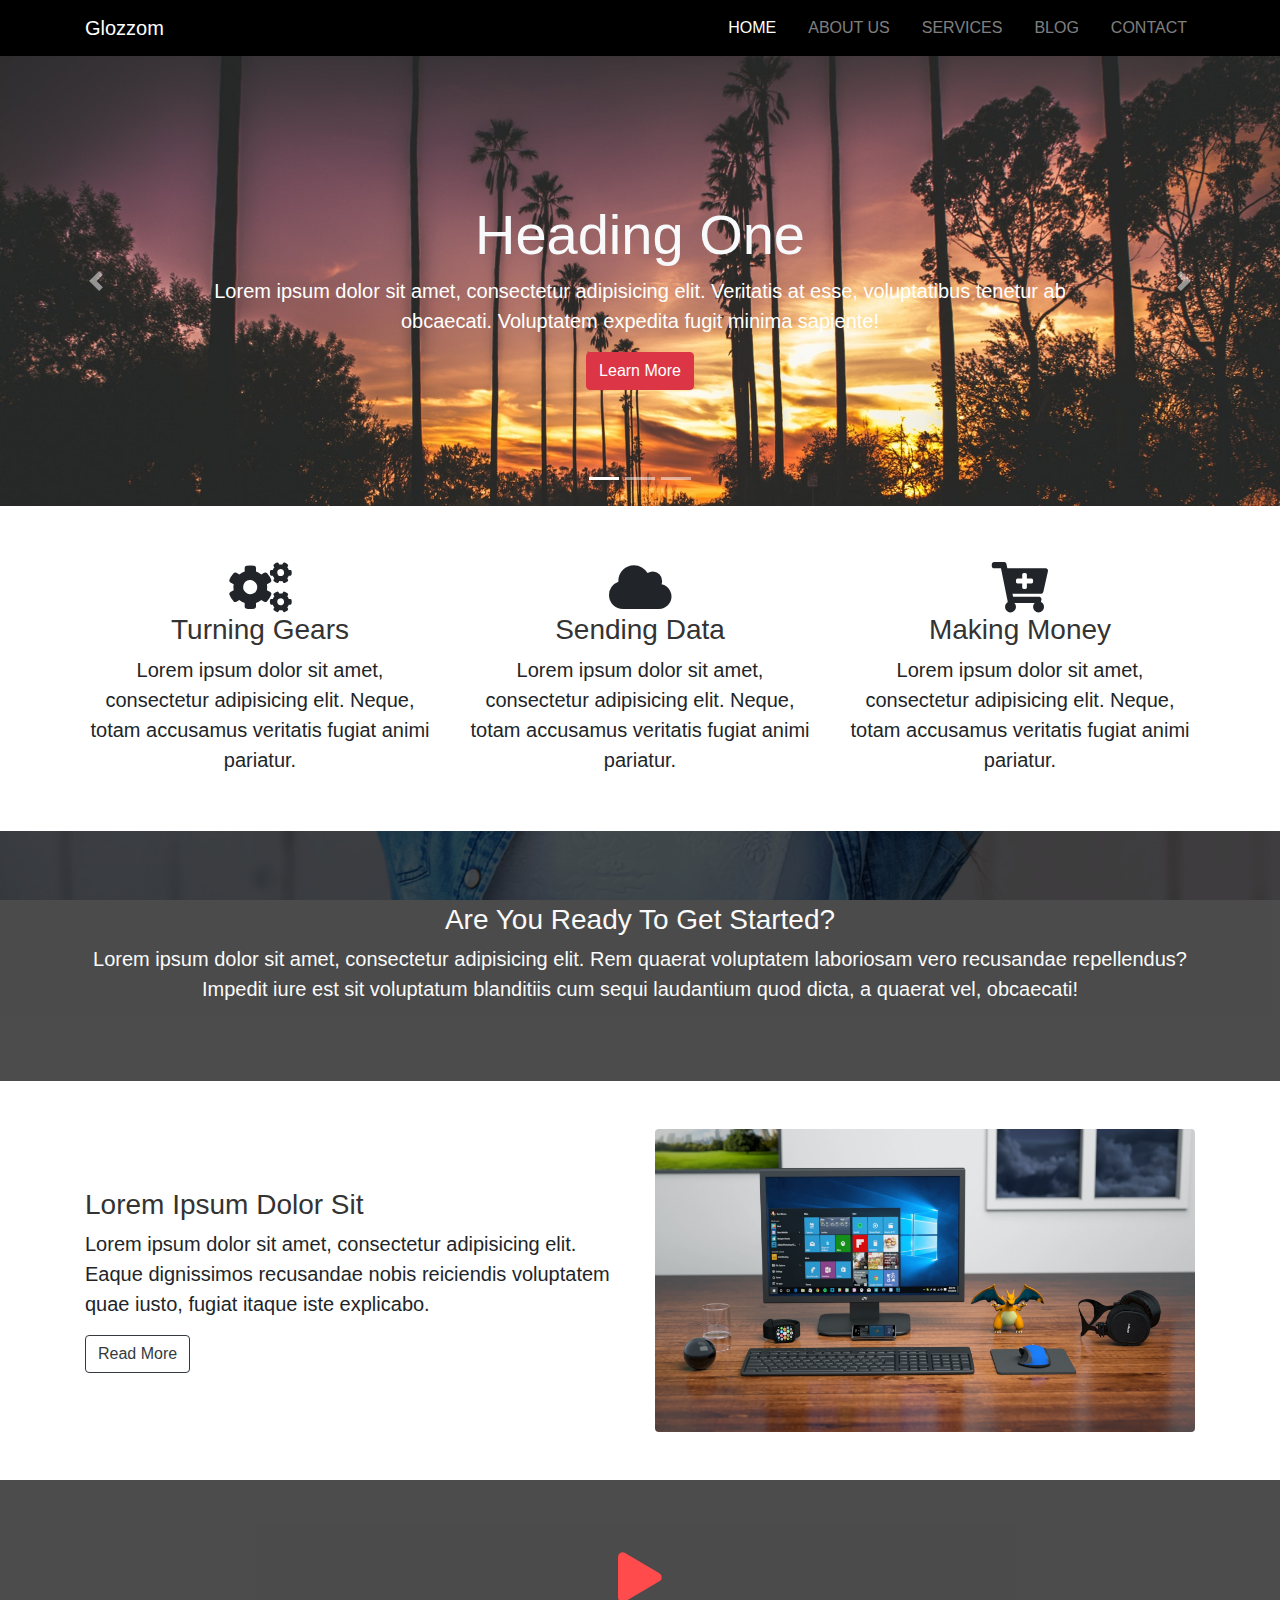
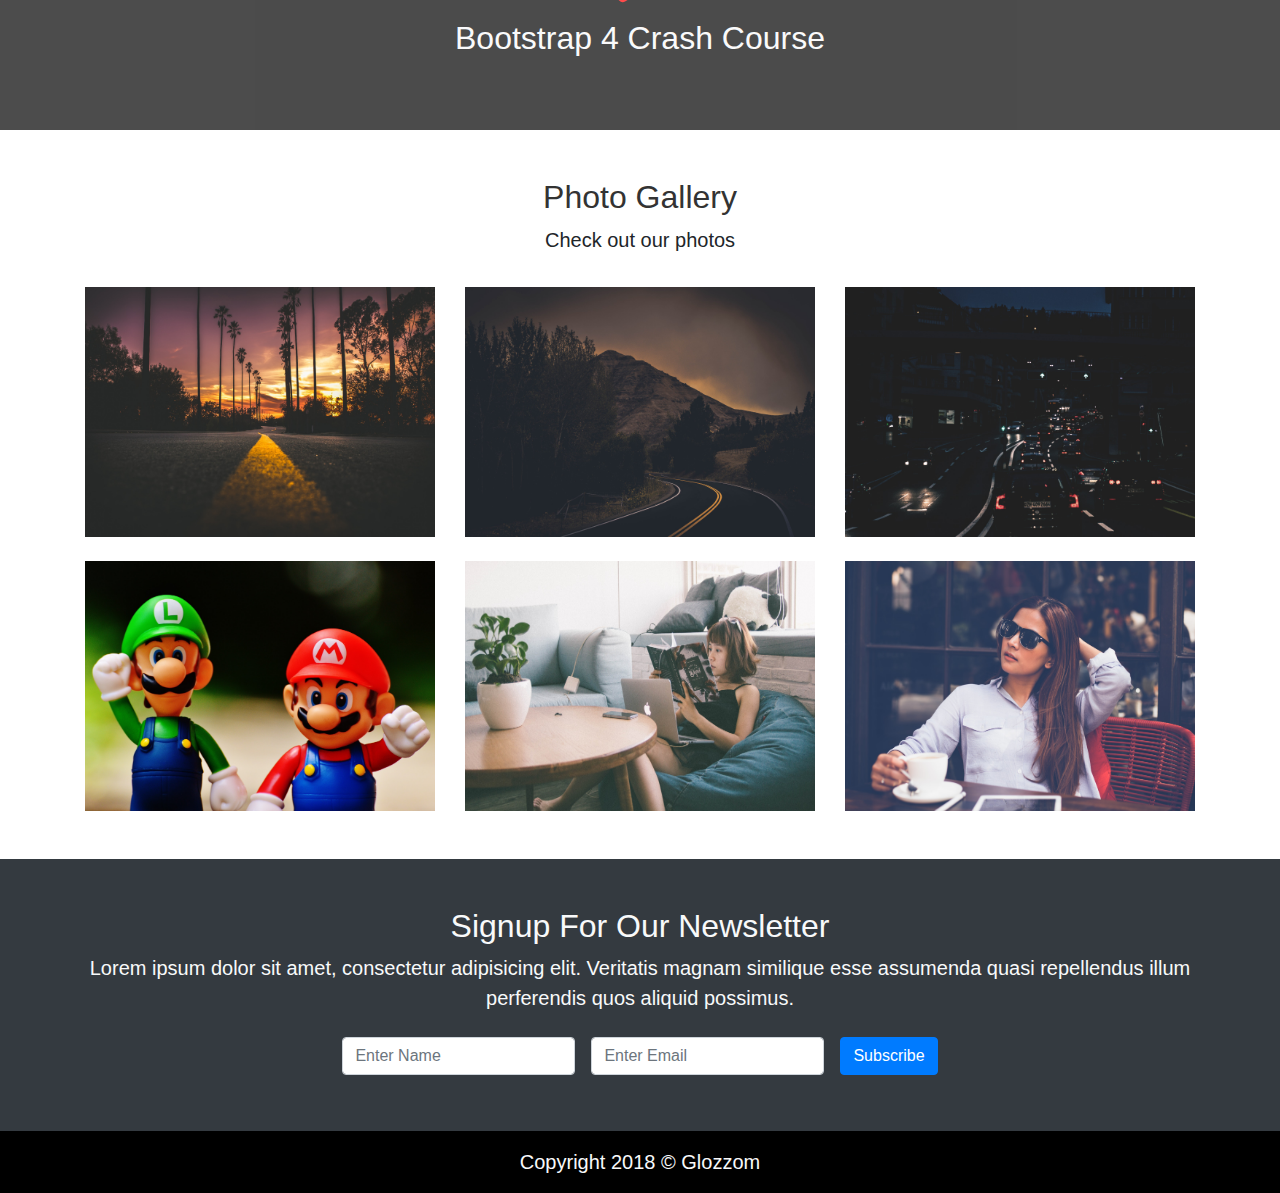
<file: index.html>
<!doctype html>
<html lang="en">
    <head>
        <meta charset="UTF-8">
        <meta name="viewport" content="width=device-width, user-scalable=no, initial-scale=1.0, maximum-scale=1.0, minimum-scale=1.0">
        <meta http-equiv="X-UA-Compatible" content="ie=edge">
        <title>Glozzom</title>

        <!--shortcut icon-->
        <link rel="shortcut icon" type="image/x-icon" href="images/icon.png">

        <!--Stylesheets-->
        <link rel="stylesheet" href="css/uikit.min.css">
        <link rel="stylesheet" href="css/fontawesome-all.css">
        <link rel="stylesheet" href="css/navbar-fixed.css">
        <link rel="stylesheet" href="css/bootstrap.css">
        <link rel="stylesheet" href="css/style.css">
    </head>
    <body>
        <!--Navbar Start-->
        <nav class="navbar navbar-expand-md navbar-dark" uk-sticky="top: 200; animation: uk-animation-slide-top; bottom: #sticky-on-scroll-up">
            <div class="container">
                <a class="navbar-brand" href="index.html">Glozzom</a>
                <button class="navbar-toggler" data-toggle="collapse" data-target="#navbarNav">
                    <span class="navbar-toggler-icon"></span>
                </button>
                <div class="collapse navbar-collapse" id="navbarNav">
                    <ul class="navbar-nav ml-auto">
                        <li class="nav-item active">
                            <a class="nav-link" href="index.html">HOME</a>
                        </li>
                        <li class="nav-item">
                            <a class="nav-link" href="about.html">ABOUT US</a>
                        </li>
                        <li class="nav-item">
                            <a class="nav-link" href="services.html">SERVICES</a>
                        </li>
                        <li class="nav-item">
                            <a class="nav-link" href="blog.html">BLOG</a>
                        </li>
                        <li class="nav-item">
                            <a class="nav-link" href="contact.html">CONTACT</a>
                        </li>
                    </ul>
                </div>
            </div>
        </nav>
        <!--Navbar End-->


        <!--Banner Section Start-->
        <section id="banner">
            <div class="carousel slide" id="myCarousel" data-ride="carousel">
                <ol class="carousel-indicators">
                    <li data-slide-to="0" class="active" data-target="#myCarousel"></li>
                    <li data-slide-to="1" data-target="#myCarousel"></li>
                    <li data-slide-to="2" data-target="#myCarousel"></li>
                </ol>
                <div class="carousel-inner">
                    <div class="carousel-item carousel_image_1 active">
                        <div class="container">
                            <div class="carousel-caption mb-5 pb-5">
                                <h2 class="display-4 text-light">Heading One</h2>
                                <p class="lead">
                                    Lorem ipsum dolor sit amet, consectetur adipisicing elit. Veritatis at esse, voluptatibus tenetur ab obcaecati. Voluptatem expedita fugit minima sapiente!
                                </p>
                                <a class="btn btn-danger" href="#">Learn More</a>
                            </div>
                        </div>
                    </div>
                    <div class="carousel-item carousel_image_2">
                        <div class="container">
                            <div class="carousel-caption text-right mb-5 pb-5">
                                <h2 class="display-4 text-light">Heading Two</h2>
                                <p class="lead">
                                    Lorem ipsum dolor sit amet, consectetur adipisicing elit. Veritatis at esse, voluptatibus tenetur ab obcaecati. Voluptatem expedita fugit minima sapiente!
                                </p>
                                <a class="btn btn-warning" href="#">Learn More</a>
                            </div>
                        </div>
                    </div>
                    <div class="carousel-item carousel_image_3">
                        <div class="container">
                            <div class="carousel-caption text-left mb-5 pb-5">
                                <h2 class="display-4 text-light">Heading Three</h2>
                                <p class="lead">
                                    Lorem ipsum dolor sit amet, consectetur adipisicing elit. Veritatis at esse, voluptatibus tenetur ab obcaecati. Voluptatem expedita fugit minima sapiente!
                                </p>
                                <a class="btn btn-primary" href="#">Learn More</a>
                            </div>
                        </div>
                    </div>
                </div>
                <a class="carousel-control-prev" href="#myCarousel" data-slide="prev">
                    <span class="carousel-control-prev-icon"></span>
                </a>
                <a class="carousel-control-next" href="#myCarousel" data-slide="next">
                    <span class="carousel-control-next-icon"></span>
                </a>
            </div>
        </section>
        <!--Banner Section End-->

        <!--Home Icon Section Start-->
        <section class="text-center py-5" id="homeIcon">
            <div class="container">
                <div class="row">
                    <div class="col-md-4 py-2">
                        <i class="fas fa-cogs"></i>
                        <h3>Turning Gears</h3>
                        <p class="lead mb-0">
                            Lorem ipsum dolor sit amet, consectetur adipisicing elit. Neque, totam accusamus veritatis fugiat animi pariatur.
                        </p>
                    </div>
                    <div class="col-md-4 py-2">
                        <i class="fa fa-cloud"></i>
                        <h3>Sending Data</h3>
                        <p class="lead mb-0">
                            Lorem ipsum dolor sit amet, consectetur adipisicing elit. Neque, totam accusamus veritatis fugiat animi pariatur.
                        </p>
                    </div>
                    <div class="col-md-4 py-2">
                        <i class="fa fa-cart-plus"></i>
                        <h3>Making Money</h3>
                        <p class="lead mb-0">
                            Lorem ipsum dolor sit amet, consectetur adipisicing elit. Neque, totam accusamus veritatis fugiat animi pariatur.
                        </p>
                    </div>
                </div>
            </div>
        </section>
        <!--Home Icon Section End-->


        <!--Get Started Section Start-->
        <section class="text-center text-light py-5" id="getStarted">
            <div class="overlay_dark">
                <div class="container">
                    <div class="row">
                        <div class="col-12 mt-5 pt-4">
                            <h3 class="text-light">Are You Ready To Get Started?</h3>
                            <p class="lead">
                                Lorem ipsum dolor sit amet, consectetur adipisicing elit. Rem quaerat voluptatem laboriosam vero recusandae repellendus? Impedit iure est sit voluptatum blanditiis cum sequi laudantium quod dicta, a quaerat vel, obcaecati!
                            </p>
                        </div>
                    </div>
                </div>
            </div>
        </section>
        <!--Get Started Section End-->


        <!--Home-Info Section Start-->
        <section class="py-5" id="info">
            <div class="container">
                <div class="row">
                    <div class="col-md-6 align-self-center">
                        <h3>Lorem Ipsum Dolor Sit</h3>
                        <p class="lead">
                            Lorem ipsum dolor sit amet, consectetur adipisicing elit. Eaque dignissimos recusandae nobis reiciendis voluptatem quae iusto, fugiat itaque iste explicabo.
                        </p>
                        <a class="btn btn-outline-dark" href="#">Read More</a>
                    </div>
                    <div class="col-md-6 mt-3 mt-md-0">
                        <img class="img-fluid rounded" src="images/pc.jpeg" alt="">
                    </div>
                </div>
            </div>
        </section>
        <!--Home-Info Section End-->


        <!--Home-Video Section Start-->
        <section class="text-center" id="homeVideo">
            <div class="overlay_dark">
                <div class="container">
                    <div class="row">
                        <div class="col-12 mt-5 pt-4">
                            <div uk-lightbox>
                                <a class="text-light" href="https://youtu.be/43rTanJhQqM">
                                    <i class="fas fa-play"></i>
                                </a>
                            </div>
                            <h2 class="text-light mt-3">Bootstrap 4 Crash Course</h2>
                        </div>
                    </div>
                </div>
            </div>
        </section>
        <!--Home-Video Section End-->


        <!--Home-Photo-Galary Section Start-->
        <section class="py-5" id="photoGalary" uk-lightbox>
            <div class="container">
                <div class="row mb-3">
                    <div class="col-12 text-center">
                        <h2>Photo Gallery</h2>
                        <p class="lead">
                            Check out our photos
                        </p>
                    </div>
                </div>
                <div class="row">
                    <div class="col-md-4">
                        <a href="images/image1.jpeg">
                            <img class="img-fluid" src="images/image1.jpeg" alt="image1">
                        </a>
                    </div>
                    <div class="col-md-4">
                        <a href="images/image2.jpeg">
                            <img class="img-fluid" src="images/image2.jpeg" alt="image2">
                        </a>
                    </div>
                    <div class="col-md-4">
                        <a href="images/image3.jpeg">
                            <img class="img-fluid" src="images/image3.jpeg" alt="image3">
                        </a>
                    </div>
                </div>
                <div class="row mt-0 mt-md-4">
                    <div class="col-md-4">
                        <a href="images/image4.jpeg">
                            <img class="img-fluid" src="images/image4.jpeg" alt="image4">
                        </a>
                    </div>
                    <div class="col-md-4">
                        <a href="images/image5.jpeg">
                            <img class="img-fluid" src="images/image5.jpeg" alt="image5">
                        </a>
                    </div>
                    <div class="col-md-4">
                        <a href="images/image6.jpeg">
                            <img class="img-fluid" src="images/image6.jpeg" alt="image6">
                        </a>
                    </div>
                </div>
            </div>
        </section>
        <!--Home-Photo-Galary Section End-->


        <!--Newsletter Section Start-->
        <section class="py-5 bg-dark text-light text-center" id="newsLetter">
            <div class="container">
                <div class="row">
                    <div class="col-12">
                        <h2 class="text-light">Signup For Our Newsletter</h2>
                        <p class="lead">
                            Lorem ipsum dolor sit amet, consectetur adipisicing elit. Veritatis magnam similique esse assumenda quasi repellendus illum perferendis quos aliquid possimus.
                        </p>
                        <form class="form-inline justify-content-center" action="" method="POST">
                            <label class="sr-only" for="name">Name</label>
                            <input class="form-control m-2" type="text" name="name" placeholder="Enter Name">
                            <label class="sr-only" for="email">Email</label>
                            <input class="form-control m-2" type="text" name="email" placeholder="Enter Email">
                            <input class="btn btn-primary m-2" type="submit" value="Subscribe">
                        </form>
                    </div>
                </div>
            </div>
        </section>
        <!--Newsletter Section End-->


        <!--Copyright Section Start-->
        <section class="text-center text-light py-3" id="copyRight">
            <div class="container">
                <div class="row">
                    <div class="col-12">
                        <p class="lead mb-0">
                            Copyright 2018 &copy; Glozzom
                        </p>
                    </div>
                </div>
            </div>
        </section>
        <!--Copyright Section End-->


        <!--Scripts-->
        <script type="text/javascript" src="js/jquery-3.4.1.js"></script>
        <script type="text/javascript" src="js/navbar-fixed.js"></script>
        <script type="text/javascript" src="js/popper.min.js"></script>
        <script type="text/javascript" src="js/bootstrap.min.js"></script>
        <script type="text/javascript" src="js/uikit.min.js"></script>
        <script type="text/javascript" src="js/uikit-icons.min.js"></script>
    </body>
</html>
</file>
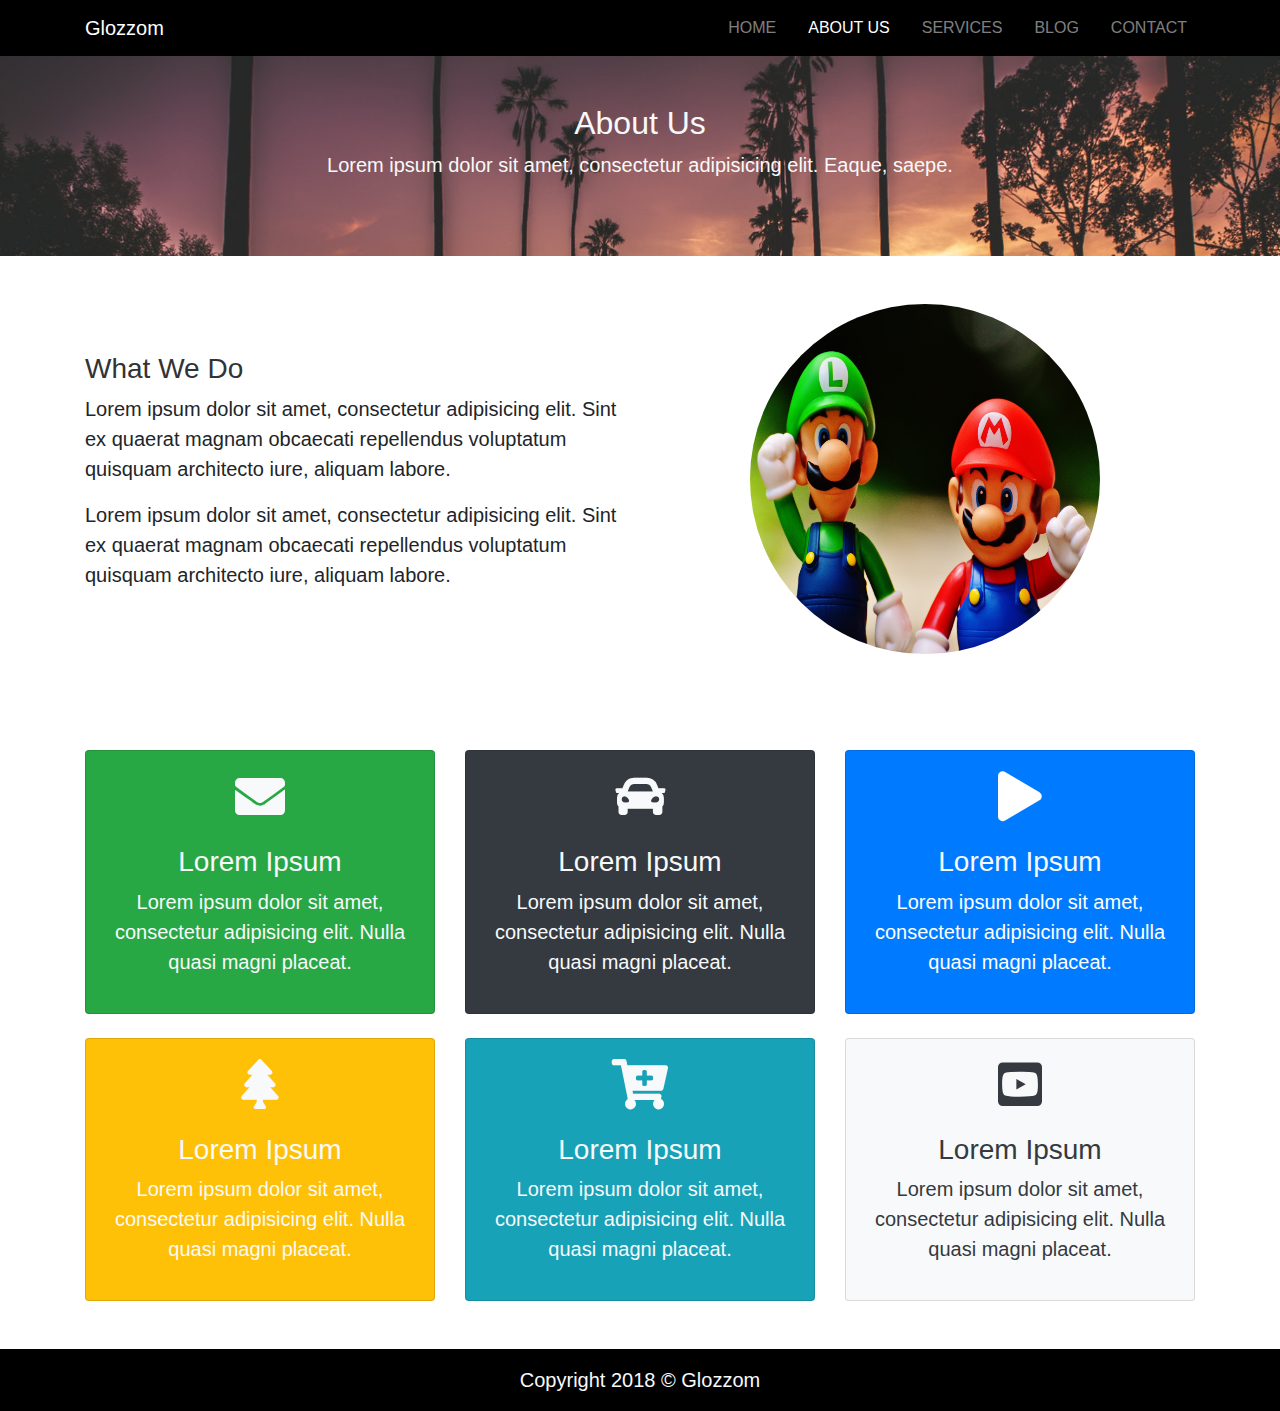
<file: about.html>
<!doctype html>
<html lang="en">
<head>
    <meta charset="UTF-8">
    <meta name="viewport" content="width=device-width, user-scalable=no, initial-scale=1.0, maximum-scale=1.0, minimum-scale=1.0">
    <meta http-equiv="X-UA-Compatible" content="ie=edge">
    <title>Glozzom</title>

    <!--shortcut icon-->
    <link rel="shortcut icon" type="image/x-icon" href="images/icon.png">

    <!--Stylesheets-->
    <link rel="stylesheet" href="css/uikit.min.css">
    <link rel="stylesheet" href="css/fontawesome-all.css">
    <link rel="stylesheet" href="css/navbar-fixed.css">
    <link rel="stylesheet" href="css/bootstrap.css">
    <link rel="stylesheet" href="css/style.css">
</head>
<body>
<!--Navbar Start-->
<nav class="navbar navbar-expand-md navbar-dark" uk-sticky="top: 200; animation: uk-animation-slide-top; bottom: #sticky-on-scroll-up">
    <div class="container">
        <a class="navbar-brand" href="index.html">Glozzom</a>
        <button class="navbar-toggler" data-toggle="collapse" data-target="#navbarNav">
            <span class="navbar-toggler-icon"></span>
        </button>
        <div class="collapse navbar-collapse" id="navbarNav">
            <ul class="navbar-nav ml-auto">
                <li class="nav-item">
                    <a class="nav-link" href="index.html">HOME</a>
                </li>
                <li class="nav-item active">
                    <a class="nav-link" href="about.html">ABOUT US</a>
                </li>
                <li class="nav-item">
                    <a class="nav-link" href="services.html">SERVICES</a>
                </li>
                <li class="nav-item">
                    <a class="nav-link" href="blog.html">BLOG</a>
                </li>
                <li class="nav-item">
                    <a class="nav-link" href="contact.html">CONTACT</a>
                </li>
            </ul>
        </div>
    </div>
</nav>
<!--Navbar End-->


<!--About-Header Section Start-->
<section class="text-center" id="aboutHeader">
    <div class="container">
        <div class="row">
            <div class="col-12 mt-5">
                <h2 class="text-light">About Us</h2>
                <p class="lead text-light">
                    Lorem ipsum dolor sit amet, consectetur adipisicing elit. Eaque, saepe.
                </p>
            </div>
        </div>
    </div>
</section>
<!--About-Header Section End-->


<!--What We Do Section Start-->
<section class="py-5" id="aboutInfo">
    <div class="container">
        <div class="row">
            <div class="col-md-6 align-self-center">
                <h3>What We Do</h3>
                <p class="lead">
                    Lorem ipsum dolor sit amet, consectetur adipisicing elit. Sint ex quaerat magnam obcaecati repellendus voluptatum quisquam architecto iure, aliquam labore.
                </p>
                <p class="lead">
                    Lorem ipsum dolor sit amet, consectetur adipisicing elit. Sint ex quaerat magnam obcaecati repellendus voluptatum quisquam architecto iure, aliquam labore.
                </p>
            </div>
            <div class="col-md-6 text-center">
                <img class="img-fluid rounded-circle" src="images/image4.jpeg" alt="What We Do">
            </div>
        </div>
    </div>
</section>
<!--What We Do Section End-->


<!--Icon Box Section Start-->
<section class="py-5 text-center" id="aboutIcon">
    <div class="container">
        <div class="row mb-0 mb-md-4">
            <div class="col-md-4 text-light">
                <div class="card bg-success">
                    <div class="card-body">
                        <i class="fa fa-envelope mb-4"></i>
                        <h3 class="text-light">Lorem Ipsum</h3>
                        <p class="lead">
                            Lorem ipsum dolor sit amet, consectetur adipisicing elit. Nulla quasi magni placeat.
                        </p>
                    </div>
                </div>
            </div>
            <div class="col-md-4 text-light">
                <div class="card bg-dark">
                    <div class="card-body">
                        <i class="fa fa-car mb-4"></i>
                        <h3 class="text-light">Lorem Ipsum</h3>
                        <p class="lead">
                            Lorem ipsum dolor sit amet, consectetur adipisicing elit. Nulla quasi magni placeat.
                        </p>
                    </div>
                </div>
            </div>
            <div class="col-md-4 text-light">
                <div class="card bg-primary">
                    <div class="card-body">
                        <i class="fa fa-play mb-4"></i>
                        <h3 class="text-light">Lorem Ipsum</h3>
                        <p class="lead">
                            Lorem ipsum dolor sit amet, consectetur adipisicing elit. Nulla quasi magni placeat.
                        </p>
                    </div>
                </div>
            </div>
        </div>
        <div class="row">
            <div class="col-md-4 text-light">
                <div class="card bg-warning">
                    <div class="card-body">
                        <i class="fa fa-tree mb-4"></i>
                        <h3 class="text-light">Lorem Ipsum</h3>
                        <p class="lead">
                            Lorem ipsum dolor sit amet, consectetur adipisicing elit. Nulla quasi magni placeat.
                        </p>
                    </div>
                </div>
            </div>
            <div class="col-md-4 text-light">
                <div class="card bg-info">
                    <div class="card-body">
                        <i class="fa fa-cart-plus mb-4"></i>
                        <h3 class="text-light">Lorem Ipsum</h3>
                        <p class="lead">
                            Lorem ipsum dolor sit amet, consectetur adipisicing elit. Nulla quasi magni placeat.
                        </p>
                    </div>
                </div>
            </div>
            <div class="col-md-4 text-light">
                <div class="card bg-light text-dark">
                    <div class="card-body">
                        <i class="fab fa-youtube-square mb-4"></i>
                        <h3 class="text-dark">Lorem Ipsum</h3>
                        <p class="lead">
                            Lorem ipsum dolor sit amet, consectetur adipisicing elit. Nulla quasi magni placeat.
                        </p>
                    </div>
                </div>
            </div>
        </div>
    </div>
</section>
<!--Icon Box Section End-->


<!--Copyright Section Start-->
<section class="text-center text-light py-3" id="copyRight">
    <div class="container">
        <div class="row">
            <div class="col-12">
                <p class="lead mb-0">
                    Copyright 2018 &copy; Glozzom
                </p>
            </div>
        </div>
    </div>
</section>
<!--Copyright Section End-->


<!--Scripts-->
<script type="text/javascript" src="js/jquery-3.4.1.js"></script>
<script type="text/javascript" src="js/navbar-fixed.js"></script>
<script type="text/javascript" src="js/popper.min.js"></script>
<script type="text/javascript" src="js/bootstrap.min.js"></script>
<script type="text/javascript" src="js/uikit.min.js"></script>
<script type="text/javascript" src="js/uikit-icons.min.js"></script>
</body>
</html>
</file>
<file: css/navbar-fixed.css>
html, body {
  height: 100%;
}

.container-fluid > .container, .container > .row {
  height: 100%;
}

/* nav */
nav {
  min-height: 3.5rem;
}
nav.fixed-top {
  padding: 0.5rem;
}
nav.bg-primary li a {
  color: #fff !important;
}
nav li a.active {
  padding: .2rem .4rem;
  color: #0275d8 !important;
  background-color: #fff;
  border-radius: .2rem;
  margin: .3rem 0.6rem;
}
nav .navbar-collapse.collapsing ul,
nav .navbar-collapse.show ul {
  margin-top: 3rem;
}
nav .navbar-collapse.collapsing li a,
nav .navbar-collapse.show li a  {
  padding: 0.5rem;
}

nav .navbar-collapse.show li a.active  {
  margin: 0;
}

.navbar-toggler {
  border: 0;
}

.bg-primary {
  color: #fff;
}
</file>
<file: css/style.css>
.navbar{
    background: #000000;
}

.navbar .nav-item{
    padding-left: 1em !important;
}

.navbar .nav-item .nav-link{
    text-transform: uppercase;
}

#banner .carousel-item{
    height: 450px;
}

.carousel_image_1{
    background: url("../images/image1.jpeg");
    background-size: cover;
}

.carousel_image_2{
    background: url("../images/image2.jpeg");
    background-size: cover;
}

.carousel_image_3{
    background: url("../images/image3.jpeg");
    background-size: cover;
}

#homeIcon .fa, .fas{
    font-size: 50px;
}

#getStarted{
    position: relative;
    background: url("../images/bg1.jpeg");
    background-size: cover;
    background-attachment: fixed;
    background-repeat: no-repeat;
    min-height: 250px;
}

.overlay_dark{
    background: #000000;
    opacity: 0.7;
    position: absolute;
    left: 0;
    top: 0;
    width: 100%;
    height: 100%;
}

#homeVideo{
    position: relative;
    background: url("../images/people.jpeg");
    background-size: cover;
    background-attachment: fixed;
    background-repeat: no-repeat;
    min-height: 250px;
}

#homeVideo .overlay_dark .fas{
    font-size: 50px;
    color: #ff0000;
}

#photoGalary img{
    min-height: 250px;
}

#copyRight{
    background: #000000;
}

#aboutHeader{
    background: url("../images/image1.jpeg");
    background-size: cover;
    height: 200px;
    background-attachment: fixed;
}

#aboutInfo img{
    height: 350px;
    width: 350px;
}

#aboutIcon .fa, .fab{
    font-size: 50px;
}

@media (max-width: 767px) {
    .navbar .nav-item{
        padding-left: 0em !important;
    }

    #getStarted{
        min-height: 300px;
    }
}

@media (max-width: 480px) {
    #myCarousel h2{
        font-size: 2.5rem;
    }

    #getStarted{
        min-height: 350px;
    }
}
</file>
